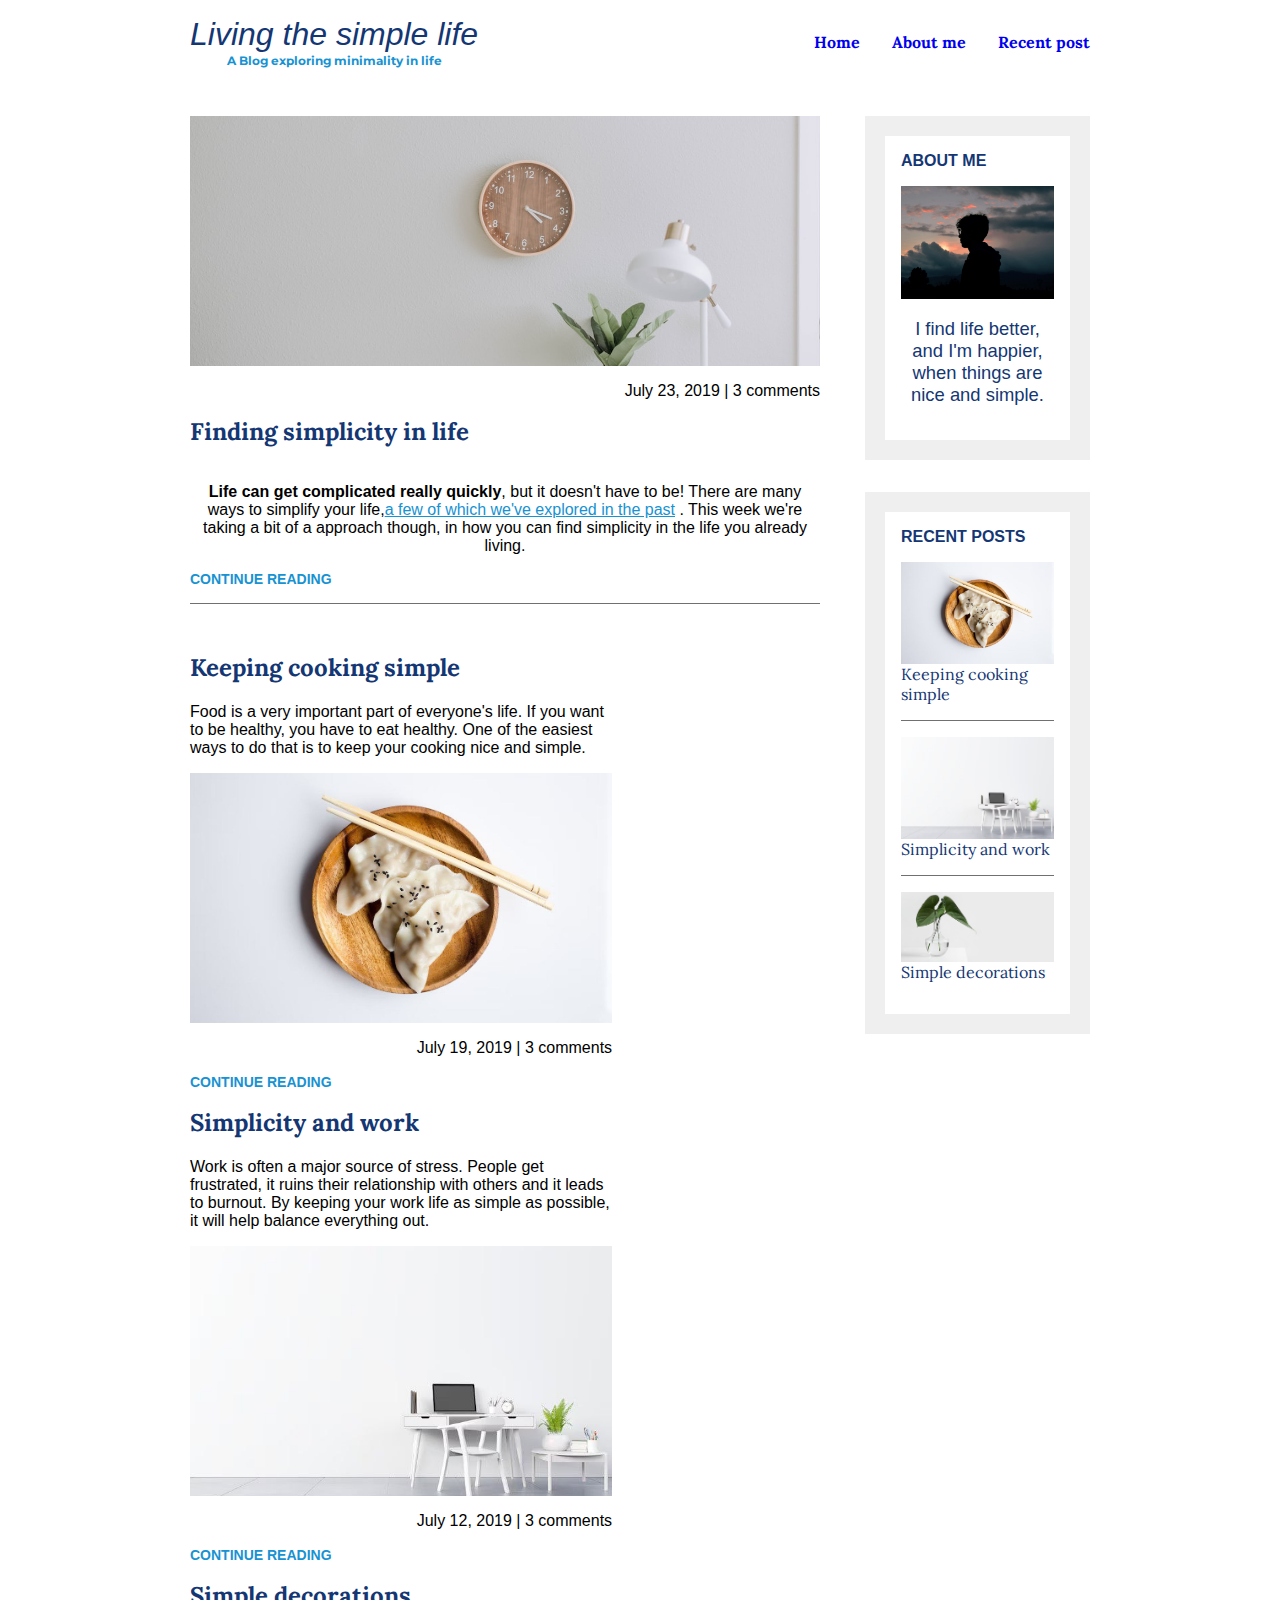
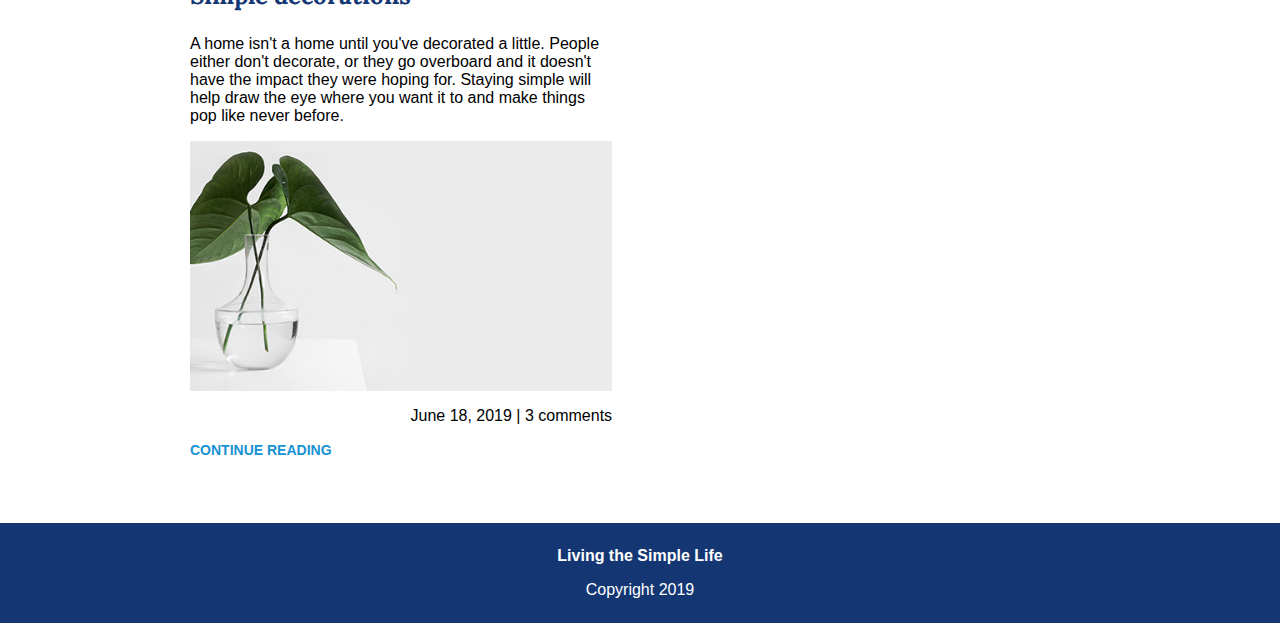
<file: index.html>
<!DOCTYPE html>
<html>
<head>
    <link rel="stylesheet" href="/nav.css">
    <link rel="stylesheet" href="/main.css">
    <link rel="preconnect" href="https://fonts.googleapis.com">
    <link rel="preconnect" href="https://fonts.googleapis.com">
    <link rel="preconnect" href="https://fonts.gstatic.com" crossorigin>
    <link href="https://fonts.googleapis.com/css2?family=Lora:ital@1&family=Montserrat&display=swap" rel="stylesheet">
    <link rel="preconnect" href="https://fonts.googleapis.com">
    <link rel="preconnect" href="https://fonts.gstatic.com" crossorigin>
    <link href="https://fonts.googleapis.com/css2?family=Lora&family=Montserrat&display=swap" rel="stylesheet">
    <meta name="viewport" content="width=device-width,initia-scale=1">
</head>

<body>
    <head>
        <div class="container container-flex">
            <div class="p">
                <p class="h2">Living the simple life</p>
                <p class="h3">A Blog exploring minimality in life</p>
            </div>
            <nav class="div">
                <ul class="ul">
                    <li class="button"><a href="index.html" style="text-decoration: none;">Home</a></li>
                    <li class="button"><a href="about-me.html" style="text-decoration: none;">About me</a></li>
                    <li class="button"><a href="recent-post.html" style="text-decoration: none;">Recent post</a></li>
                </ul>
            </nav>
        </div>
    </head>
    <div class="container container-flex">
        <main>
            <article class="article-featur">
                <h2 class="article-title">Finding simplicity in life</h2>
                <img src="/images/img1.jpeg" alt="" class="article-img">
                <p class="article-info">July 23, 2019 | 3 comments</p>
                <p class="article-body"><strong>Life can get complicated really quickly</strong>, but it doesn't have to
                    be! There are many ways to simplify your life,<a href="#" style="color: #1792d2;">a few of which
                        we've explored in the past</a> . This week we're taking a bit of a approach though, in how you
                    can find simplicity in the life you already living.
                </p>
                <a href="" class="article-readmore">CONTINUE READING</a>
             </article>
            <article class="article-recent">
                <div class="article-recent-main">
                    <h2 class="article-title">Keeping cooking simple</h2>
                    <p class="article-body">Food is a very important part of everyone's life. If you want to be healthy,
                        you have to eat healthy. One of the easiest ways to do that is to keep your cooking nice and
                        simple.</p>
                       
                    <img src="/images/img-2.jpg" alt="" class="article-img">
                    <p class="article-info">July 19, 2019 | 3 comments</p>
                    <a href="" class="article-readmore">CONTINUE READING</a>

                </div>
            </article>
            <article class="article-recent">
                <div class="article-recent-main">
                    <h2 class="article-title">Simplicity and work</h2>
                    <p class="article-body">Work is often a major source of stress. People get frustrated, it ruins
                        their relationship with others and it leads to burnout. By keeping your work life as simple as
                        possible, it will help balance everything out.</p>
                    <img src="/images/img-3.jpg" alt="" class="article-img">
                    <p class="article-info">July 12, 2019 | 3 comments</p>
                    <a href="" class="article-readmore">CONTINUE READING</a>
                </div>
                <div class="article-recent-secondary"></div>
            </article>
            <article class="article-recent">
                <div class="article-recent-main">
                    <h3 class="article-title">Simple decorations</h3>
                    <p class="article-body">A home isn't a home until you've decorated a little. People either don't
                        decorate, or they go overboard and it doesn't have the impact they were hoping for. Staying
                        simple will help draw the eye where you want it to and make things pop like never before.</p>
                    <img src="/images/img4.png" alt="" class="article-img">
                    <p class="article-info">June 18, 2019 | 3 comments</p>
                    <a href="" class="article-readmore">CONTINUE READING</a>
                </div>
                <div class="article-recent-secondary"></div>
            </article>
        </main>
        <aside class="side-bar">
            <div class="side-widget">
                <h3 class="widget-title">ABOUT ME</h3>
                <img src="/images/img5.jpeg" alt="" class="widget-image">
                <p class="widget-body">I find life better, and I'm happier, when things are nice and simple.</p>
            </div>
            <div class="side-widget">
                <h3 class="widget-title">RECENT POSTS</h3>
                <div class="widget-recent-post">
                    <h3 class="widget-recent-post-title">Keeping cooking simple</h3>
                    <img src="/images/img-2.jpg" alt="" class="widget-image">
                </div>
                <div class="widget-recent-post">
                    <h3 class="widget-recent-post-title">Simplicity and work</h3>
                    <img src="/images/img-3.jpg" alt="" class="widget-image">
                </div>
                <div class="widget-recent-post">
                    <h3 class="widget-recent-post-title">Simple decorations</h3>
                    <img src="/images/img8.png" alt="" class="widget-image">
                </div>
            </div>
        </aside>


    </div>
    <footer>
        <p><strong>Living the Simple Life</strong></p>
        <p>Copyright 2019</p>
    </footer>
        
</body>

</html>
</file>
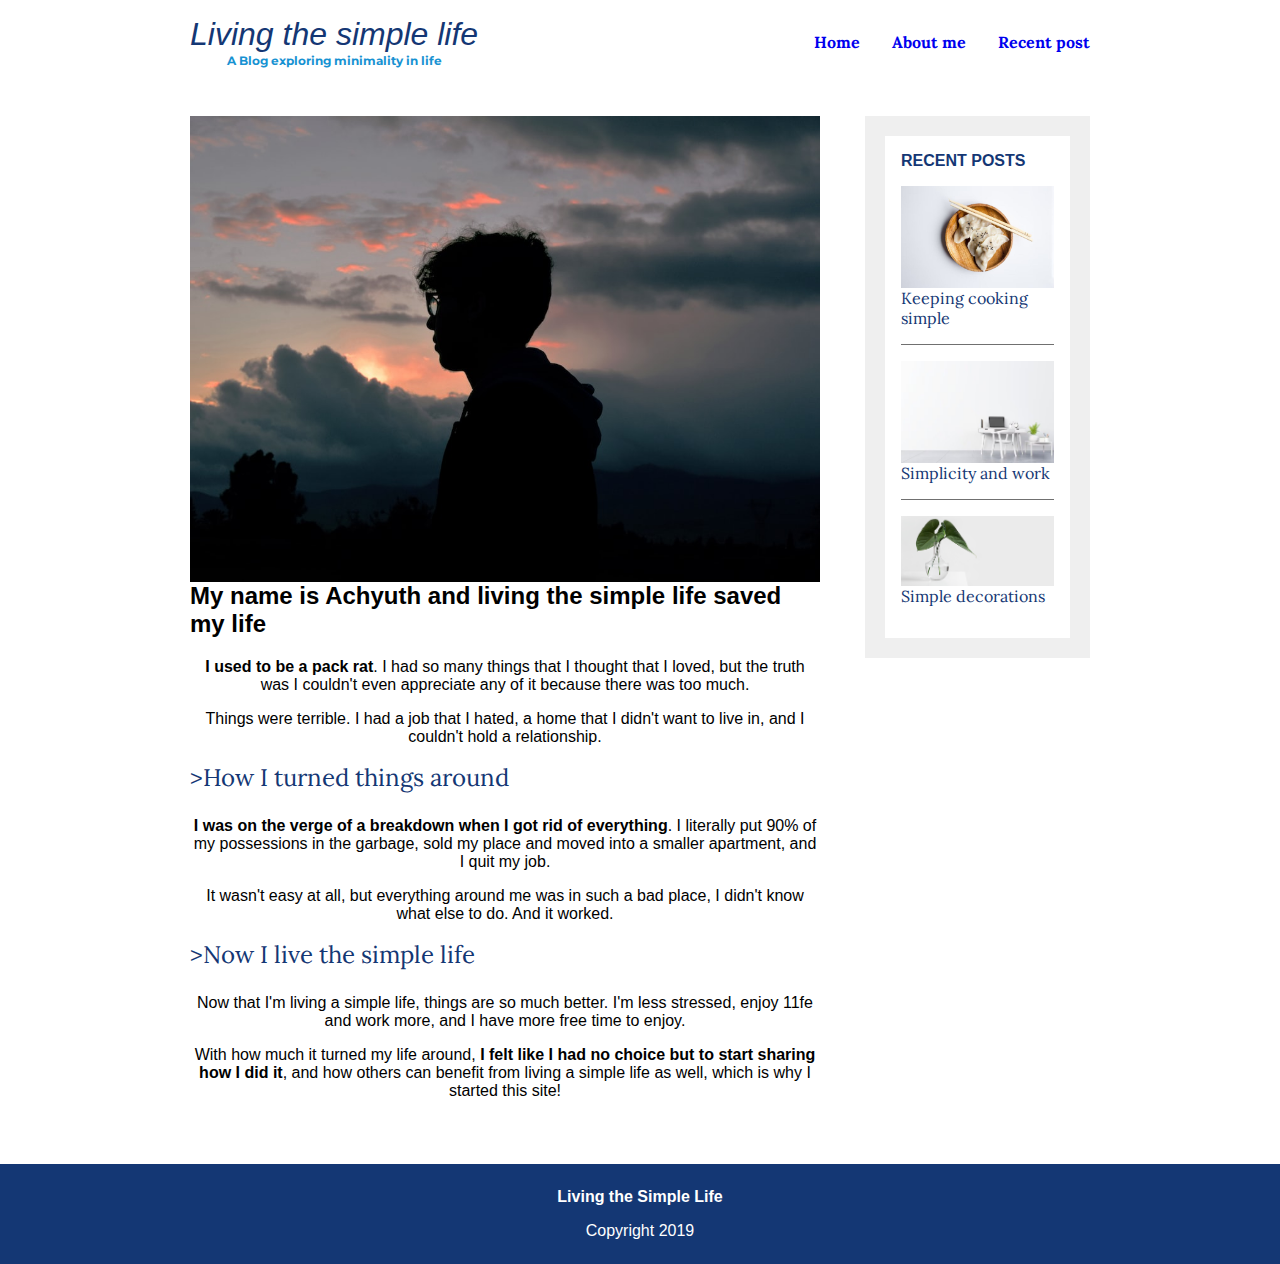
<file: about-me.html>
<!DOCTYPE html>
<html>

<head>
    <meta charset="UTF-8">
    <meta name="viewport" content="width=device-width, initial-scale=1.0">
    <link rel="stylesheet" href="/nav.css">
    <link rel="stylesheet" href="/main.css">
    <link rel="preconnect" href="https://fonts.googleapis.com">
    <link rel="preconnect" href="https://fonts.googleapis.com">
    <link rel="preconnect" href="https://fonts.gstatic.com" crossorigin>
    <link href="https://fonts.googleapis.com/css2?family=Lora:ital@1&family=Montserrat&display=swap" rel="stylesheet">
    <link rel="preconnect" href="https://fonts.googleapis.com">
    <link rel="preconnect" href="https://fonts.gstatic.com" crossorigin>
    <link href="https://fonts.googleapis.com/css2?family=Lora&family=Montserrat&display=swap" rel="stylesheet">
</head>

<body>

    <head>
        <div class="container container-flex">
            <div class="p">
                <p class="h2">Living the simple life</p>
                <p class="h3">A Blog exploring minimality in life</p>
            </div>
            <nav class="div">
                <ul class="ul">
                    <li class="button"><a href="index.html" style="text-decoration: none;">Home</a></li>
                    <li class="button"><a href="about-me.html" style="text-decoration: none;">About me</a></li>
                    <li class="button"><a href="recent-post.html" style="text-decoration: none;">Recent post</a></li>
                </ul>
            </nav>
        </div>
    </head>
    <div class="container container-flex">
        <main>

            <img src="/images/img5.jpeg" class="image-full">
            
            <h2>My name is Achyuth and living the simple life saved my life</h2>
            
            <p><strong>I used to be a pack rat</strong>. I had so many things that I thought that I loved, but the truth was I couldn't even appreciate any of it because there was too much.</p> <p>Things were terrible. I had a job that I hated, a home that I didn't want to live in, and I couldn't hold a relationship.</p>
            
            <h3>>How I turned things around</h3>
            
            <p><strong>I was on the verge of a breakdown when I got rid of everything</strong>. I literally put 90% of my possessions in the garbage, sold my place and moved into
            a smaller apartment, and I quit my job.</p>
            
            <p>It wasn't easy at all, but everything around me was in such a bad place, I didn't know what else to do. And it worked.</p>
            
            <h3>>Now I live the simple life</h3>
            
            <p>Now that I'm living a simple life, things are so much better. I'm less stressed,
            
            enjoy 11fe and work more, and I have more free time to enjoy.</p> <p>With how much it turned my life around, <strong>I felt like I had no choice but to start sharing how I did it</strong>, and how others can benefit from living a simple life as well, which is why I started this site!</p>
            
            </main>

        </main>
        <aside class="side-bar">
            <div class="side-widget">
                <h3 class="widget-title">RECENT POSTS</h3>
                <div class="widget-recent-post">
                    <h3 class="widget-recent-post-title">Keeping cooking simple</h3>
                    <img src="/images/img-2.jpg" alt="" class="widget-image">
                </div>
                <div class="widget-recent-post">
                    <h3 class="widget-recent-post-title">Simplicity and work</h3>
                    <img src="/images/img-3.jpg" alt="" class="widget-image">
                </div>
                <div class="widget-recent-post">
                    <h3 class="widget-recent-post-title">Simple decorations</h3>
                    <img src="/images/img8.png" alt="" class="widget-image">
                </div>
            </div>
        </aside>


    </div>
    <footer>
        <p><strong>Living the Simple Life</strong></p>
        <p>Copyright 2019</p>
    </footer>
        
</body>

</html>
</file>
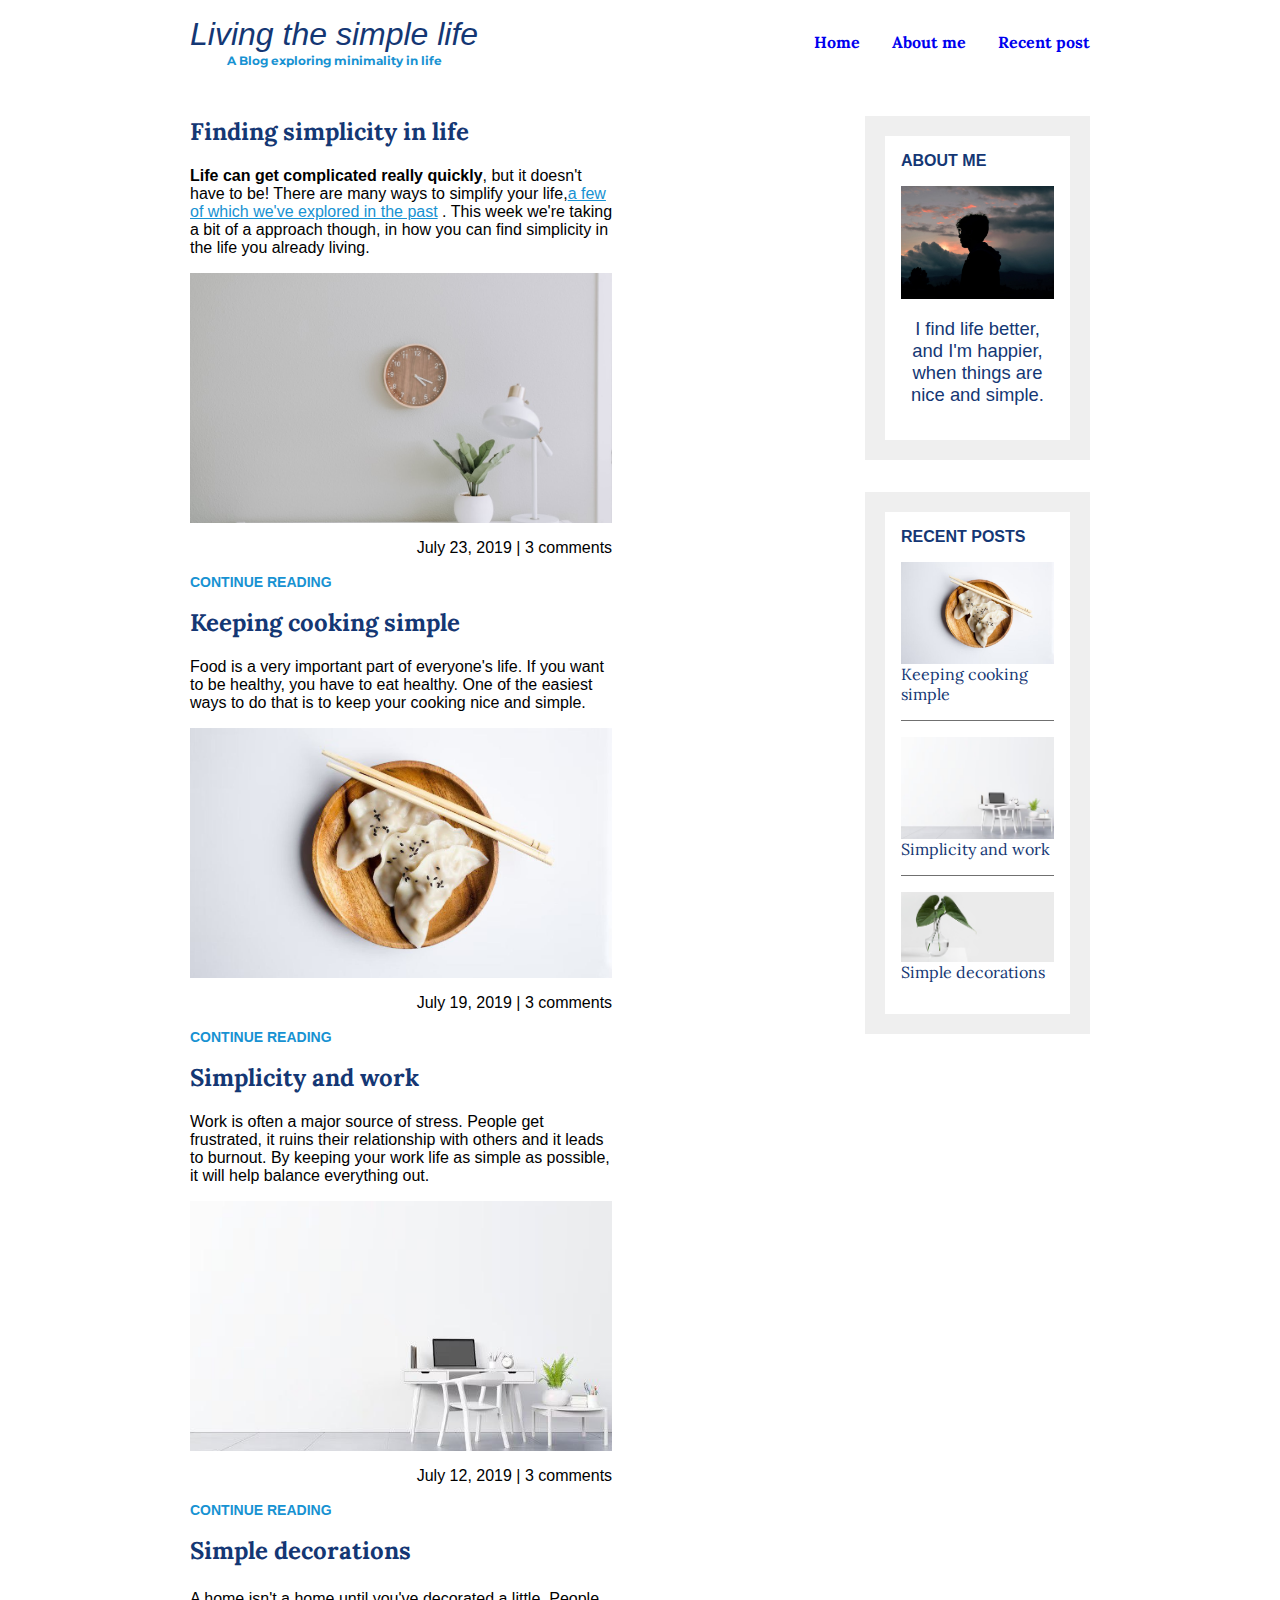
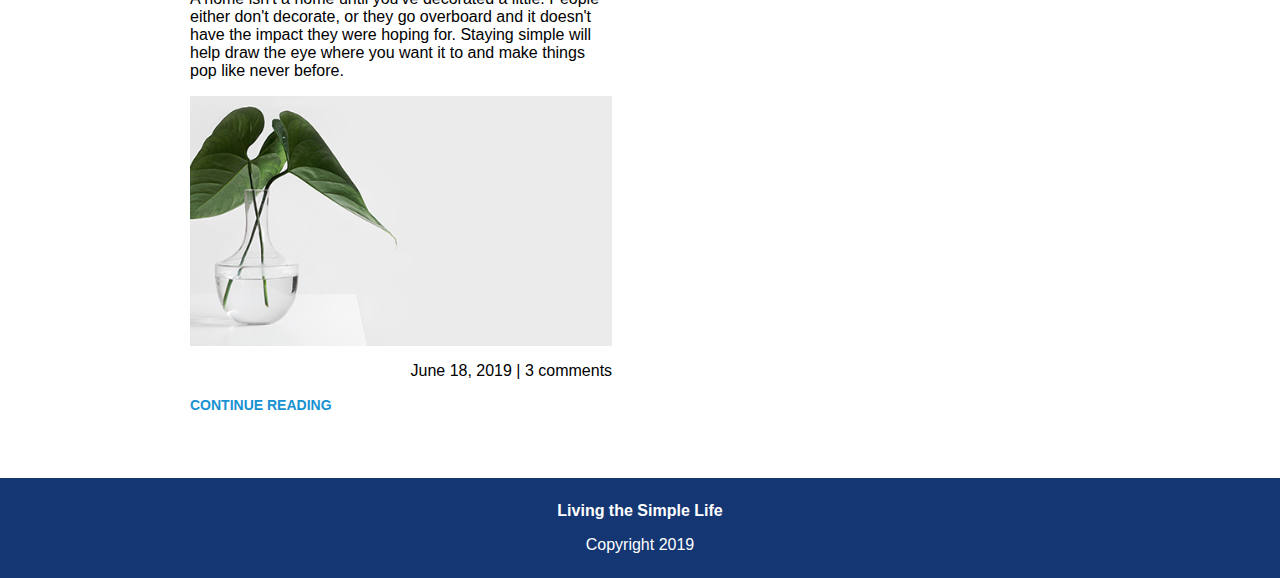
<file: recent-post.html>
<!DOCTYPE html>
<html>

<head>
    <meta charset="UTF-8">
    <meta name="viewport" content="width=device-width, initial-scale=1.0">
    <link rel="stylesheet" href="/nav.css">
    <link rel="stylesheet" href="/main.css">
    <link rel="preconnect" href="https://fonts.googleapis.com">
    <link rel="preconnect" href="https://fonts.googleapis.com">
    <link rel="preconnect" href="https://fonts.gstatic.com" crossorigin>
    <link href="https://fonts.googleapis.com/css2?family=Lora:ital@1&family=Montserrat&display=swap" rel="stylesheet">
    <link rel="preconnect" href="https://fonts.googleapis.com">
    <link rel="preconnect" href="https://fonts.gstatic.com" crossorigin>
    <link href="https://fonts.googleapis.com/css2?family=Lora&family=Montserrat&display=swap" rel="stylesheet">
</head>

<body>

    <head>
        <div class="container container-flex">
            <div class="p">
                <p class="h2">Living the simple life</p>
                <p class="h3">A Blog exploring minimality in life</p>
            </div>
            <nav class="div">
                <ul class="ul">
                    <li class="button"><a href="index.html" style="text-decoration: none;">Home</a></li>
                    <li class="button"><a href="about-me.html" style="text-decoration: none;">About me</a></li>
                    <li class="button"><a href="recent-post.html" style="text-decoration: none;">Recent post</a></li>
                </ul>
            </nav>
        </div>
    </head>
    <div class="container container-flex">
        <main>
             <article class="article-recent">
                <div class="article-recent-main">
                    <h2 class="article-title">Finding simplicity in life</h2>
                    <p class="article-body"><strong>Life can get complicated really quickly</strong>, but it doesn't have to
                        be! There are many ways to simplify your life,<a href="#" style="color: #1792d2;">a few of which
                            we've explored in the past</a> . This week we're taking a bit of a approach though, in how you
                        can find simplicity in the life you already living.
                    </p>
                       
                    <img src="/images/img1.jpeg" alt="" class="article-img">
                <p class="article-info">July 23, 2019 | 3 comments</p>
                    <a href="" class="article-readmore">CONTINUE READING</a>

                </div>
            </article>
            <article class="article-recent">
                <div class="article-recent-main">
                    <h2 class="article-title">Keeping cooking simple</h2>
                    <p class="article-body">Food is a very important part of everyone's life. If you want to be healthy,
                        you have to eat healthy. One of the easiest ways to do that is to keep your cooking nice and
                        simple.</p>
                       
                    <img src="/images/img-2.jpg" alt="" class="article-img">
                    <p class="article-info">July 19, 2019 | 3 comments</p>
                    <a href="" class="article-readmore">CONTINUE READING</a>

                </div>
            </article>
            <article class="article-recent">
                <div class="article-recent-main">
                    <h2 class="article-title">Simplicity and work</h2>
                    <p class="article-body">Work is often a major source of stress. People get frustrated, it ruins
                        their relationship with others and it leads to burnout. By keeping your work life as simple as
                        possible, it will help balance everything out.</p>
                    <img src="/images/img-3.jpg" alt="" class="article-img">
                    <p class="article-info">July 12, 2019 | 3 comments</p>
                    <a href="" class="article-readmore">CONTINUE READING</a>
                </div>
                <div class="article-recent-secondary"></div>
            </article>
            <article class="article-recent">
                <div class="article-recent-main">
                    <h3 class="article-title">Simple decorations</h3>
                    <p class="article-body">A home isn't a home until you've decorated a little. People either don't
                        decorate, or they go overboard and it doesn't have the impact they were hoping for. Staying
                        simple will help draw the eye where you want it to and make things pop like never before.</p>
                    <img src="/images/img4.png" alt="" class="article-img">
                    <p class="article-info">June 18, 2019 | 3 comments</p>
                    <a href="" class="article-readmore">CONTINUE READING</a>
                </div>
                <div class="article-recent-secondary"></div>
            </article>
        </main>
        <aside class="side-bar">
            <div class="side-widget">
                <h3 class="widget-title">ABOUT ME</h3>
                <img src="/images/img5.jpeg" alt="" class="widget-image">
                <p class="widget-body">I find life better, and I'm happier, when things are nice and simple.</p>
            </div>
            <div class="side-widget">
                <h3 class="widget-title">RECENT POSTS</h3>
                <div class="widget-recent-post">
                    <h3 class="widget-recent-post-title">Keeping cooking simple</h3>
                    <img src="/images/img-2.jpg" alt="" class="widget-image">
                </div>
                <div class="widget-recent-post">
                    <h3 class="widget-recent-post-title">Simplicity and work</h3>
                    <img src="/images/img-3.jpg" alt="" class="widget-image">
                </div>
                <div class="widget-recent-post">
                    <h3 class="widget-recent-post-title">Simple decorations</h3>
                    <img src="/images/img8.png" alt="" class="widget-image">
                </div>
            </div>
        </aside>


    </div>
    <footer>
        <p><strong>Living the Simple Life</strong></p>
        <p>Copyright 2019</p>
    </footer>
        
</body>

</html>
</file>
<file: nav.css>
img{
    max-width: 100%;
    display: block;
}
.container{
    margin: 0;
    width: 90%;
    max-width: 900px;
    margin:0 auto;
    margin-bottom: 3em;
}
.container-flex{
    display: flex;
    justify-content: space-between ;
    flex-direction: column;
    text-align: center;
}
@media (min-width:715px){
    .container-flex{
        flex-direction: row;
    }
    .ul{
        display: flex;
        flex-direction: row;
        justify-content: center;
    }
    .button{
        margin-top: 0em;
    }
}
.h2{
    font-size: 2rem;
    font-style: italic;
    font-family: 'Trebuchet MS', 'Lucida Sans Unicode', 'Lucida Grande', 'Lucida Sans', Arial, sans-serif;
    font-family: 'Lucida Sans', 'Lucida Sans Regular', 'Lucida Grande', 'Lucida Sans Unicode', Geneva, Verdana, sans-serif;
    margin: 0;
    color: rgb(20, 55, 116);
}
.h3{
    font-family: 'Lora', serif;
    font-family: 'Montserrat', sans-serif;
    font-size: .75rem;
    color: rgb(23, 146, 210);
    font-weight: bold;
    margin: 0;

}
.ul{
    display: flex;
    padding: 0px;
    flex-direction: row;
    justify-content:space-between;
}
@media (max-width:715px){
    .ul{
        flex-direction: column;
    }
}
.button {
    font-family: 'Lora', serif;
    font-weight: bold;
    color: rgb(112, 112, 112);
    border: none;  
    margin-left: 2em;
    list-style: none;
    

}
.button:hover,.button:focus{
    color: aqua;
    text-decoration: underline rgb(112, 112, 112);
}
.div{
    display: flex;
    align-items: center;
    justify-content: center; 
}
</file>
<file: main.css>
body{
    margin:0;
    font-family: 'Ubuntu',sans-serif;
    margin-top: 1em;
    
}
h1,h2,h3{
    margin-top: 0;
    text-align: left;
 }
.article-title,.widget-title,h3{
    font-weight: 700;
    font-family: 'Lora', serif;
    font-size: 1.5rem;
    color: rgb(20, 55, 116);
}
h3{
 font-weight: 300;   
}
.article-readmore{
    color: #1792d2;
    font-size: 0.875rem;
    text-decoration: none;
    font-weight: 700;
    text-align: left;
}
.article-readmore:hover{
    text-decoration: underline;
    color: #143774;
}
.article-info{
    font-size: o.8rem;
    margin: 1em 0;
    text-align: right;
}
a:hover,a:focus{
    color: #143774;
}
.container-flex{
    display: flex;
    justify-content: space-between;
}
@media (min-width:715px){
    main{
     width: 70%;
 }
   aside{
     width: 25%;
     min-height: 200px;
     margin-left: 1em;
 }
 .article-recent{
    flex-direction: row;
 }
 .article-recent-main{
    width: 67%;
 }
 .article-recent-secondary{
    width: 30%;
 }
 .article-img{
    width: 100%;
    height: 250px;
    object-fit: cover;
 }
 }
 .widget-body{
    font-size: 1.15rem;
    color: rgb(20, 55, 116);
 }
 .article-featur{
   border-bottom:#707070 1px solid;
   padding-bottom: 1em;
   margin-bottom: 3em;
 }
 .article-recent{
    display: flex;
    flex-direction: column;
    margin-bottom: 1em;
 }
 .article-recent-main{
    order: 2;
 }
 .article-recent-secondary{
    order: 1;
 }
 @media (min-width:715px){
 .article-featur{
    display: flex;
    flex-direction: column;
 }
 .article-img{
    order: -2;
 }
 .article-info{
    order: -1;
 }

 }
 .article-featur{
    flex-direction: column;
    justify-content: left;
 }
.article-recent-main{
    text-align: left;
}
.side-widget{
    border: 20px solid #efefef;
    margin-bottom: 2em;
    padding: 1em;
}

/*  */
.widget-recent-post-title,
.widget-title{
    font-size: 1rem;
}
.widget-title{
    font-weight: 700;
    font-family:'Ubuntu',sans-serif;
}
.widget-recent-post{
    display: flex;
    flex-direction: column;
    border-bottom: 1px solid #707070;
    margin-bottom: 1em ;
}
.widget-recent-post:last-child{
    margin: 0;
    border: 0;
}
.widget-image{
    order: -1;
}

footer{
    background: #143774;
    color: white;
    text-align: center;
   padding: .5em 0;
}
</file>
